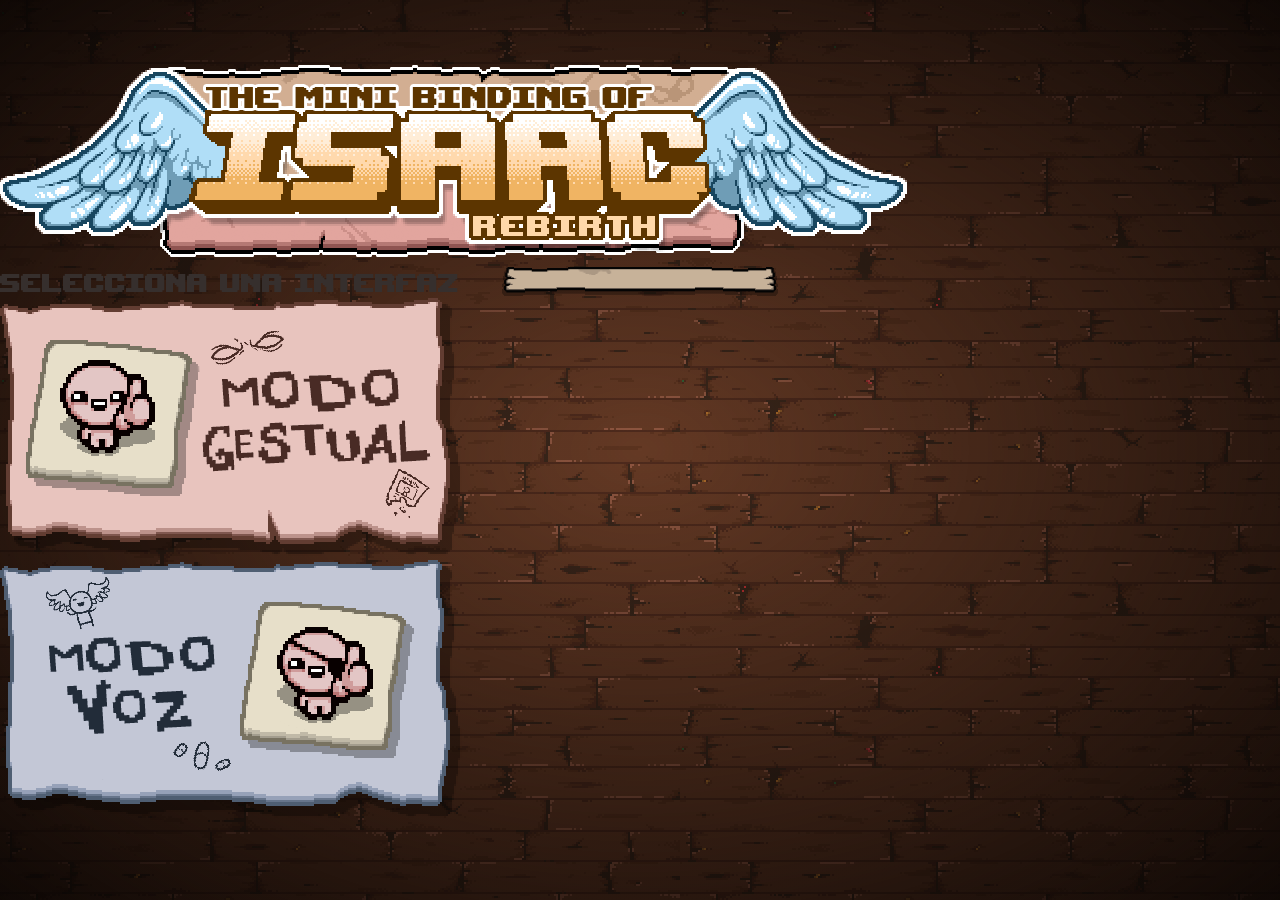
<file: index.html>
<!DOCTYPE html>
<html lang="es" data-bs-theme="dark">
  <head>
    <meta charset="UTF-8" />
    <meta name="viewport" content="width=device-width, initial-scale=1.0" />
    <link
      rel="icon"
      type="image/png"
      href="/assets/img/favicon-32x32.png"
      sizes="32x32"
    />
    <title>TMBOI - Menú</title>
    <link
      href="https://cdn.jsdelivr.net/npm/bootstrap@5.3.2/dist/css/bootstrap.min.css"
      rel="stylesheet"
      integrity="sha384-T3c6CoIi6uLrA9TneNEoa7RxnatzjcDSCmG1MXxSR1GAsXEV/Dwwykc2MPK8M2HN"
      crossorigin="anonymous"
    />
    <link rel="stylesheet" href="./assets/css/styles.css" />
  </head>
  <body class="chest-bg">
    <div id="vignette"></div>
    <div class="container">
      <div class="row">
        <div class="col-md-12 header-space"></div>
      </div>
      <div class="row">
        <div class="col-md-12">
          <div class="row">
            <div class="col-md-12">
              <div
                class="d-flex justify-content-center align-items-center logo-animation"
              >
                <img src="./assets/img/logo.png" alt="logo" class="img-fluid" />
              </div>
            </div>
          </div>
          <div class="row mt-3">
            <div class="col-md-12">
              <div
                class="d-flex justify-content-center align-items-center text-center"
              >
                <div class="paper-top pb-2">Selecciona una interfaz</div>
              </div>
            </div>
          </div>
          <div class="row mt-3">
            <div class="col-md-6">
              <div
                class="d-flex justify-content-md-end justify-content-sm-center align-items-center"
              >
                <a href="gestual-mode.html" class="">
                  <img
                    src="./assets/img/modo-gestual.png"
                    alt="Modo gestual"
                    class="img-fluid paper-animation"
                    onmouseover="paperInSound()"
                    onmouseout="paperOutSound()"
                  />
                </a>
              </div>
            </div>
            <div class="col-md-6">
              <div
                class="d-flex justify-content-md-start justify-content-sm-center align-items-center"
              >
                <a href="speech-mode.html" class="">
                  <img
                    src="./assets/img/modo-voz.png"
                    alt="Modo de reconocimiento por voz"
                    class="img-fluid paper-animation"
                    onmouseover="paperInSound()"
                    onmouseout="paperOutSound()"
                  />
                </a>
              </div>
            </div>
          </div>
        </div>
      </div>
    </div>

    <!-- JavaScript Bundle with Popper.js -->
    <script
      src="https://cdn.jsdelivr.net/npm/bootstrap@5.3.2/dist/js/bootstrap.bundle.min.js"
      integrity="sha384-C6RzsynM9kWDrMNeT87bh95OGNyZPhcTNXj1NW7RuBCsyN/o0jlpcV8Qyq46cDfL"
      crossorigin="anonymous"
    ></script>
    <script src="./assets/js/play-sounds.js"></script>
  </body>
</html>
</file>
<file: assets/css/styles.css>
@font-face {
    font-family: 'Upheacv';
    src: url(../fonts/upheavtt.ttf);
}

@font-face {
    font-family: 'IsaacGame';
    src: url(../fonts/IsaacGame.ttf);
}

#video-container {
    width: 320px;
    height: 240px;
    position: relative;
}

.layer {
    position: absolute;
    top: 0;
    left: 0;
    width: 100%;
    height: 100%;
}

#pose-video {
    transform: scaleX(-1);
}

.pose-result {
    font-size: 3rem;
    text-align: right;
}

#pose-result-left {
    text-align: left;
}

.button-font {
    font-family: 'IsaacGame', 'Trebuchet MS', 'Lucida Sans Unicode', 'Lucida Grande', 'Lucida Sans', Arial, sans-serif;
    font-size: 3rem;
}

.font-sm {
    font-family: 'Upheacv', 'Trebuchet MS', 'Lucida Sans Unicode', 'Lucida Grande', 'Lucida Sans', Arial, sans-serif;
    font-size: 1.5rem;
}

.chest-bg {
    background-image: url(../img/chest-bg.gif);
    margin: 0;
    display: block;
    box-sizing: border-box;
}

.menu {
    flex-direction: column;
    height: 100vh;
    width: 100%;
}

.paper-top {
    font-family: 'Upheacv', 'Trebuchet MS', 'Lucida Sans Unicode', 'Lucida Grande', 'Lucida Sans', Arial, sans-serif;
    background-image: url('../img/title.png');
    background-repeat: no-repeat;
    background-position: center;
    background-size: contain;
    background-color: initial;
    width: 100%;
    height: auto;
    font-size: 35px;
    color: #362F2D;
}

.logo-animation {
    animation: up-down 3s infinite;
}

.paper-animation {
    transition: transform 0.5s ease;
}

.paper-animation:hover {
    transform: translateY(-10px);
}

.header-space {
    margin-top: 5%;
}

@media screen and (max-width: 500px) {
    .header-space {
        margin-top: 10%;
    }

    .paper-top {
        font-size: 20px;
    }

    .button-font {
        font-size: 1rem;
    }

    #video-container {
        width: 320px;
        height: 240px;
    }

    #labelCamara {
        font-size: 1.5rem;
    }

    .pose-result {
        font-size: 3rem;
    }
}

@media screen and (max-width: 768px) {
    .button-font {
        font-size: 1.5rem;
    }

    #video-container {
        width: 160px;
        height: 120px;
    }

    #labelCamara {
        font-size: 1rem;
    }

    .pose-result {
        font-size: 2rem;
    }
}

@media screen and (max-width: 320px) {
    .button-font {
        font-size: 1rem;
    }

    #listening-text {
        font-size: 1rem;
    }

    #video-container {
        width: 320px;
        height: 240px;
    }

    #labelCamara {
        font-size: 1.5rem;
    }

    .pose-result {
        font-size: 3rem;
    }
}

#vignette {
    background-image: -webkit-radial-gradient(50% 50%, ellipse cover, rgba(24, 26, 27, 0), rgba(6, 3, 2, 0.9) 100%);
    position: fixed;
    width: 100%;
    height: 100%;
    top: 0;
    left: 0;
    z-index: -1;
}

#canvas {
    background-image: url('../img/playroom-bg.png');
    background-size: contain;
    display: block;
    width: 75%;
    height: 75%;
}

.overlay-button {
    background-color: rgba(0, 0, 0, 0.9);
    border-color: white;
}

.overlay-button:hover {
    background-color: rgba(0, 0, 0, 0.9);
    border-color: crimson;
    color: crimson;
}


@keyframes up-down {
    0% {
        transform: translateY(0);
    }

    50% {
        transform: translateY(-5px);
    }

    100% {
        transform: translateY(0);
    }
}

.loading-text {
    color: white;
    font-size: 24px;
}
</file>
